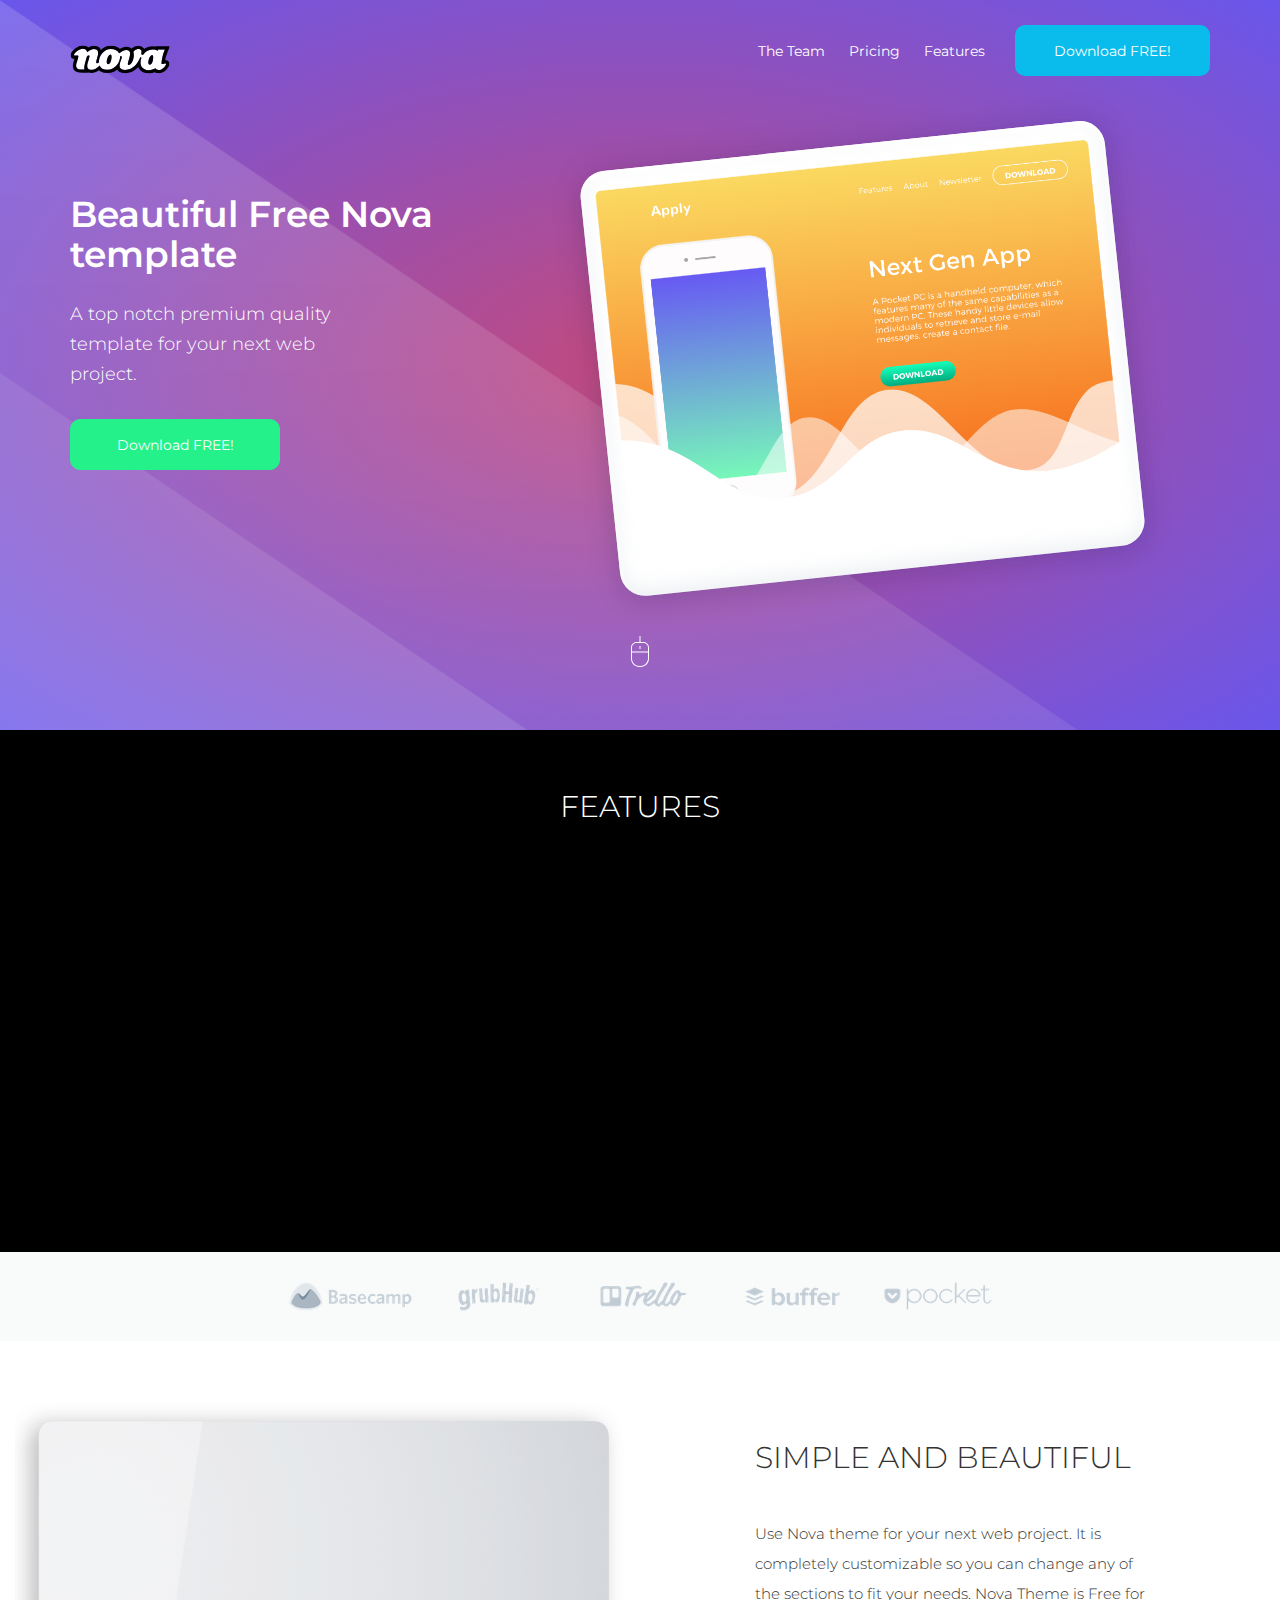
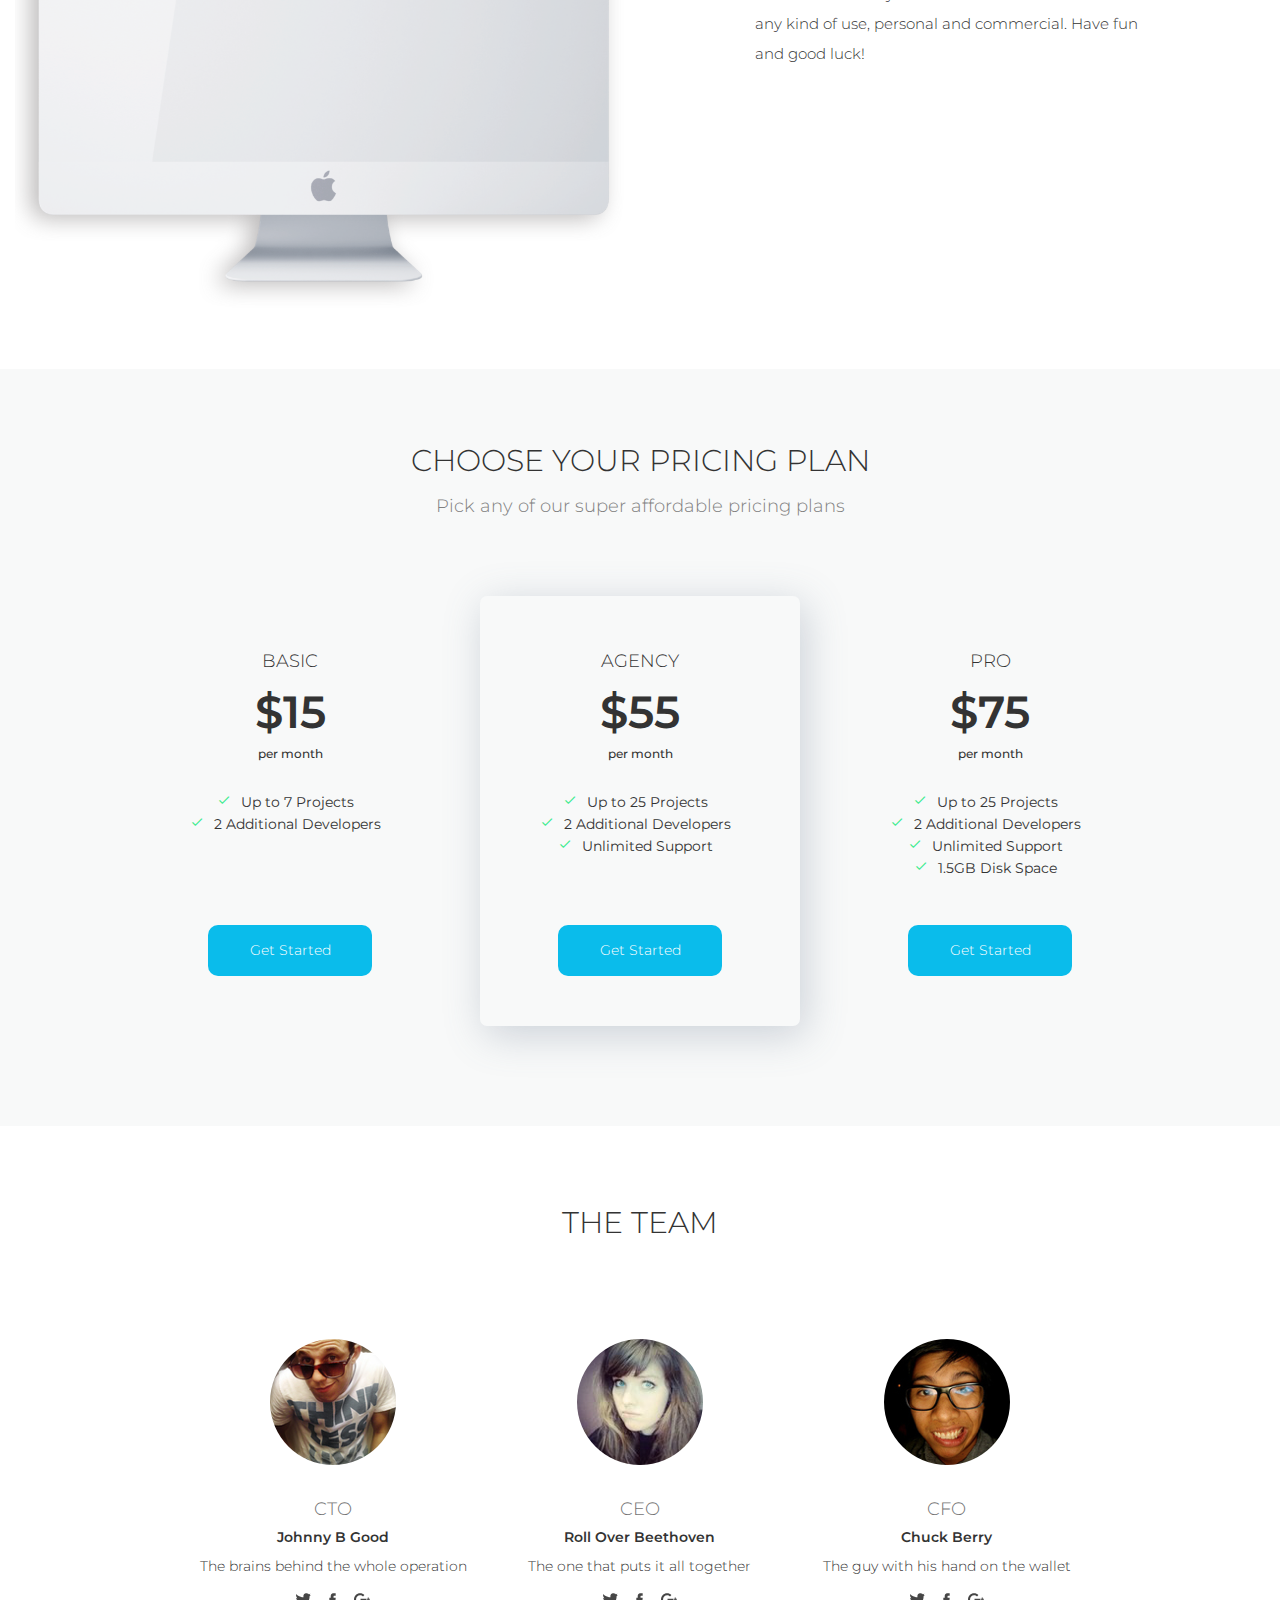
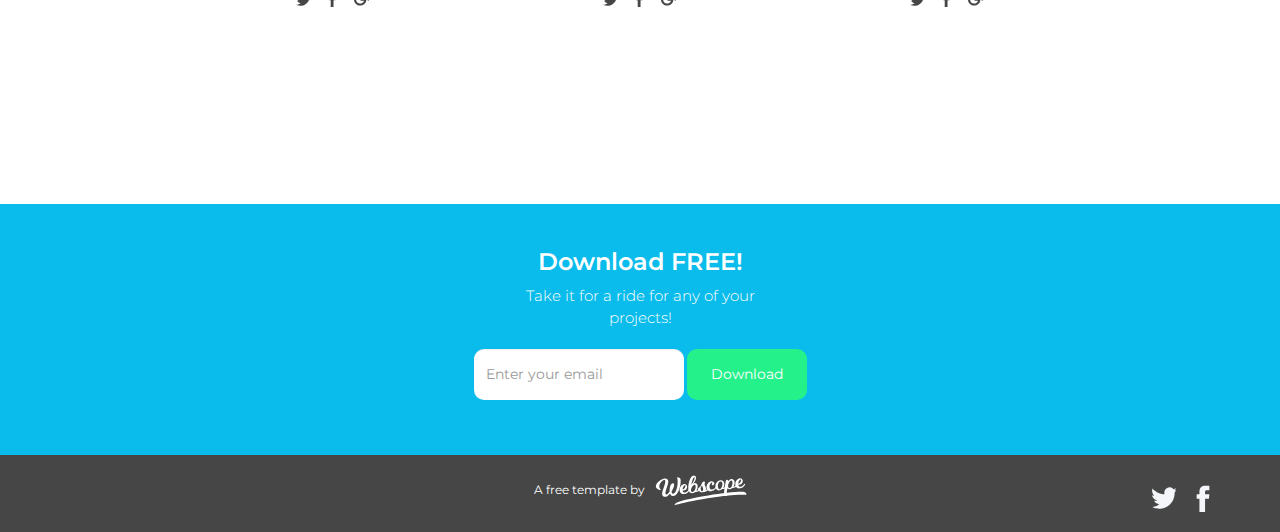
<file: webs/appbiz/index.html>
<html>

<head>
    <meta charset="UTF-8">

    <meta name="viewport" content="width=device-width, initial-scale=1">
    <title>Nova Theme</title>
    <meta name="Nova theme" content="width=device-width, initial-scale=1">
    <link rel="shortcut icon" type="image/png" href="assets/images/favicon.png"/>

    <link rel="stylesheet" href="https://maxcdn.bootstrapcdn.com/bootstrap/3.3.7/css/bootstrap.min.css"
          integrity="sha384-BVYiiSIFeK1dGmJRAkycuHAHRg32OmUcww7on3RYdg4Va+PmSTsz/K68vbdEjh4u" crossorigin="anonymous">

    <link href="https://fonts.googleapis.com/icon?family=Material+Icons"
          rel="stylesheet">
    <link rel="stylesheet" href="assets/css/style.css"/>
    <link rel="stylesheet" href="assets/css/responsive.css"/>

    <link rel="stylesheet" href="https://maxcdn.bootstrapcdn.com/font-awesome/4.7.0/css/font-awesome.min.css"/>

</head>

<body>

<!-- Navigation
    ================================================== -->
<div class="hero-background">
    <div>
        <img class="strips" src="assets/images/strips.png">
    </div>
    <div class="container">
        <div class="header-container header">
            <a class="navbar-brand logo" href="#"> <img class="logo" src="assets/images/logo.svg"/> </a>
            <a href="#email-form">
                <button class="header-btn"> Download FREE!</button>
            </a>
            <div class="header-right">
                <a class="navbar-item" href="#team">The Team</a>
                <a class="navbar-item" href="#pricing">Pricing</a>
                <a class="navbar-item" href="#features">Features</a>
            </div>
        </div>
        <!--navigation-->


        <!-- Hero-Section
          ================================================== -->

        <div class="hero row">
            <div class="hero-right col-sm-6 col-sm-6">
                <h1 class="header-headline bold"> Beautiful Free Nova template <br></h1>
                <h4 class="header-running-text light"> A top notch premium quality template for your next
                    web project.</h4>
                <a href="#email-form">
                    <button class="hero-btn"> Download FREE!</button>
                </a>
            </div><!--hero-left-->

            <div class="col-sm-6 col-sm-6 ipad">
                <img class="ipad-screen img-responsive" src="assets/images/screen.png"/>
            </div>

            <div><img class="mouse" src="assets/images/mouse.svg"/></div>

        </div><!--hero-->

    </div> <!--hero-container-->

</div><!--hero-background-->


<!-- Features
  ================================================== -->

<div id="features" class="features-section">

    <div class="features-container row">

        <h2 class="features-headline light">FEATURES</h2>

        <div class="col-sm-4 feature">

            <div class="feature-icon feature-no-display">
                <img class="feature-img" src="assets/images/responsive.svg">
            </div>
            <h5 class="feature-head-text feature-no-display"> FULLY RESPONSIVE </h5>
            <p class="feature-subtext light feature-no-display"> Looks amazing on any
                device: smartphone, tablet, laptop and desktop.</p>
        </div>

        <div class="col-sm-4 feature">
            <div class="feature-icon feature-no-display feature-display-mid">
                <img class="feature-img" src="assets/images/customizable.svg">
            </div>
            <h5 class="feature-head-text feature-no-display feature-display-mid"> CUSTOMIZABLE </h5>
            <p class="feature-subtext light feature-no-display feature-display-mid"> Change the colors, pictures or any
                of the sections
                to suit your needs.</p>
        </div>

        <div class="col-sm-4 feature">
            <div class="feature-icon feature-no-display feature-display-last">
                <img class="bullet-img" src="assets/images/design.svg">
            </div>
            <h5 class="feature-head-text feature-no-display feature-display-last"> SLICK AND BEAUTIFUL DESIGN </h5>
            <p class="feature-subtext light feature-no-display feature-display-last"> Trendy and fresh design, fits any
                website.</p>
        </div>
    </div> <!--features-container-->
</div> <!--features-section-->

<!-- Logos
  ================================================== -->

<div class="logos-section">
    <img class="logos" src="assets/images/logos.png"/>
</div><!--logos-section-->

<!-- White-Section
  ================================================== -->

<div class="white-section row">

    <div class="imac col-sm-6">
        <img class="imac-screen img-responsive" src="assets/images/imac.png">
    </div>
    <!--imac-->

    <div class="col-sm-6">

        <div class="white-section-text">

            <h2 class="imac-section-header light">SIMPLE AND BEAUTIFUL</h2>

            <div class="imac-section-desc">

            <span>  Use Nova theme for your next web project.
                It is completely customizable so you can change any of the sections to fit your needs.
                Nova Theme is Free for any kind of use, personal and commercial. Have fun and good luck!</span>
            </div>
        </div>
    </div>
</div><!--white-section-text-section--->


<!-- Pricing
  ================================================== -->
<div id="pricing" class="pricing-background">

    <h2 class="pricing-section-header light text-center">CHOOSE YOUR PRICING PLAN</h2>
    <h4 class=" pricing-section-sub text-center light">Pick any of our super affordable pricing plans</h4>

    <div class="pricing-table row">
        <div class="col-sm-4">
            <div class="plan">
                <h3 class="plan-title light">BASIC</h3>
                <h4 class="plan-cost bold">15</h4>
                <h5 class="monthly">per month</h5>
                <ul class="plan-features">
                    <li>Up to 7 Projects</li>
                    <li>2 Additional Developers</li>
                </ul>
                <div class="plan-price-div text-center">
                    <div class="choose-plan-div">
                        <a class="plan-btn light" href="#">
                            Get Started
                        </a>
                    </div>
                </div>
            </div><!--basic-plan--->
        </div><!--col-->

        <div class="col-sm-4">
            <div class="mid-plan">
                <h3 class="plan-title light">AGENCY</h3>
                <h4 class="plan-cost bold">55</h4>
                <h5 class="monthly">per month</h5>
                <ul class="plan-features">
                    <li>Up to 25 Projects</li>
                    <li>2 Additional Developers</li>
                    <li>Unlimited Support</li>
                </ul>
                <div class="plan-price-div text-center">
                    <div class="choose-plan-div">
                        <a class="plan-btn light" href="#">
                            Get Started
                        </a>
                    </div>
                </div>
            </div><!--pro-plan--->
        </div><!--col-->

        <div class="col-sm-4">
            <div class="plan">
                <h3 class="plan-title light">PRO</h3>
                <h4 class="plan-cost bold">75</h4>
                <h5 class="monthly">per month</h5>
                <ul class="plan-features">
                    <li>Up to 25 Projects</li>
                    <li>2 Additional Developers</li>
                    <li>Unlimited Support</li>
                    <li>1.5GB Disk Space</li>
                </ul>
                <div class="plan-price-div text-center">
                    <div class="choose-plan-div">
                        <a class="plan-btn light" href="#">
                            Get Started
                        </a>
                    </div>
                </div>
            </div><!--pro-plan--->
        </div><!--col-->

    </div>  <!--pricing-table-->

</div><!--pricing-background-->

<!-- Team
  ================================================== -->

<div id="team" class="team">
    <h2 class="team-section-header light text-center">THE TEAM</h2>

    <div class="team-container row">


        <div class="col-sm-4 team-member">
            <img src="assets/images/cto.png">
            <div class="team-member-text">
                <h4 class="team-member-position light">CTO</h4>
                <h5 class="bold">Johnny B Good</h5>
                <p class="light">The brains behind the whole operation</p>
                <a href="http://www.twitter.com"><img class="team-social-icon" src="assets/images/team-twitter.svg"></a>
                <a href="http://www.facebook.com"><img class="team-social-icon"
                                                       src="assets/images/team-facebook.svg"></a>
                <a href="https://plus.google.com/"><img class="team-social-icon"
                                                        src="assets/images/team-google.svg"></a>
            </div>
        </div>

        <div class="col-sm-4 team-member">
            <img src="assets/images/ceo.png">
            <div class="team-member-text">
                <h4 class="team-member-position light">CEO</h4>
                <h5 class="bold">Roll Over Beethoven</h5>
                <p class="light">The one that puts it all together </p>
                <a href="http://www.twitter.com"><img class="team-social-icon" src="assets/images/team-twitter.svg"></a>
                <a href="http://www.facebook.com"><img class="team-social-icon"
                                                       src="assets/images/team-facebook.svg"></a>
                <a href="https://plus.google.com/"><img class="team-social-icon"
                                                        src="assets/images/team-google.svg"></a>
            </div>
        </div>

        <div class="col-sm-4 team-member">
            <img src="assets/images/cfo.png">
            <div class="team-member-text">
                <h4 class="team-member-position light">CFO</h4>
                <h5 class="bold">Chuck Berry</h5>
                <p class="light">The guy with his hand on the wallet</p>
                <a href="http://www.twitter.com"><img class="team-social-icon" src="assets/images/team-twitter.svg"></a>
                <a href="http://www.facebook.com"><img class="team-social-icon"
                                                       src="assets/images/team-facebook.svg"></a>
                <a href="https://plus.google.com/"><img class="team-social-icon"
                                                        src="assets/images/team-google.svg"></a>
            </div>

        </div>
        <! -- .row -->

    </div> <!--team-container--->

</div> <!--team-section--->

<!-- Email-Section
  ================================================== -->

<div class="blue-section">
    <h3 class="blue-section-header bold"> Download FREE!</h3>
    <h4 class="blue-section-subtext light">Take it for a ride for any of your projects!</h4>

    <div class="email-form-div">
        <form id="email-form" class="form-group email-form" action="mailchimp.php" method="post">
            <input type="email" class="form-control email-input" name="email" id="newsletter-email-input"
                   placeholder="Enter your email">
            <button type="submit" class="btn submit-btn">Download</button>
            <div id="newsletter-spinner">
                <i class="fa fa-cog fa-spin" style="font-size:24px"></i>
            </div>
        </form>
    </div>
    <!--email-form-div-->

    <div id="newsletter-loading-div"></div>
    <!--email-form-->
</div>
<!--blue-section-->

<!-- Footer
  ================================================== -->

<div class="footer">

    <div class="container">
        <div class="row">

            <div class="col-sm-2"></div>

            <div class="col-sm-8 webscope">
                <span class="webscope-text"> A free template by </span>
                <a href="https://webscopeapp.com"> <img src="assets/images/webscope.svg"/> </a>
            </div>
            <!--webscope-->

            <div class="col-sm-2">
                <div class="social-links">
                    <a href="https://twitter.com/webscopeapp"> <img class="social-link"
                                                                    src="assets/images/twitter.svg"/> </a>
                    <a href="https://www.facebook.com/webscopeapp/?ref=aymt_homepage_panel"> <img
                            src="assets/images/facebook.svg"/> </a>
                </div>
                <!--social-links-->
            </div>
            <!--social-links-parent-->

        </div>
        <!--row-->

    </div>
    <!--container-->
</div>
<!--footer-->

<script src="https://code.jquery.com/jquery-3.2.1.min.js"
        integrity="sha256-hwg4gsxgFZhOsEEamdOYGBf13FyQuiTwlAQgxVSNgt4="
        crossorigin="anonymous"></script>

<script src="assets/js/script.js"></script>

</body>

</html>
</file>
<file: webs/appbiz/assets/css/style.css>
@import url('https://fonts.googleapis.com/css?family=Montserrat:300,400,500,700');

body {
    font-family: 'Montserrat', sans-serif;
}

.header-right {
    display: none;
}

.navbar-item {
    color: #ffffff;
    padding: 10px;
}

.navbar-item:hover {
    color: #58d5f7;
    text-decoration: none;
}

.hero-background {
    overflow: hidden;
    position: relative;
    background: -webkit-linear-gradient(117deg, rgb(96, 87, 246), rgb(216, 71, 99));
    background: linear-gradient(117deg, rgb(96, 87, 246), rgb(216, 71, 99));
    background: -webkit-radial-gradient(rgb(194, 74, 126), rgb(105, 86, 235));
    background: radial-gradient(rgb(194, 74, 126), rgb(105, 86, 235));
}

.bold {
    font-weight: 600;
}

.light {
    font-weight: 300;
}

.header {
    padding-top: 35px;
    width: 100%;
    height: 100px;
    position: relative;
    z-index: 999;
}

.logo {
    max-width: 100px;
    padding-left: 0;
    padding-top: 5px;
}

.header-btn {
    background-color: #0ABCEB;
    border-radius: 10px;
    border: #0ABCEB;
    float: right;
    width: 195px;
    height: 51px;
    color: white;
    -webkit-transition-duration: 0.4s;
    transition-duration: 0.4s;
    margin-top: -10px;
}

.header-btn:hover {
    background-color: #58d5f7;
    color: white;
    border-radius: 20px;
    -webkit-box-shadow: -1px 9px 46px -17px rgba(43, 43, 43, 1);
    -moz-box-shadow: -1px 9px 46px -17px rgba(43, 43, 43, 1);
    box-shadow: -1px 9px 46px -17px rgba(43, 43, 43, 1);
}

.hero {
    position: relative;
    z-index: 999;
    padding-bottom: 60px;
}

.mouse {
    position: absolute;
    left: 0;
    right: 0;
    top: 85%;
    margin: auto;
    padding-bottom: 40px;
    text-align: center;
    cursor: pointer;
    transition: transform .4s ease;
}

.mouse:hover {
    transform: translateY(5px);
}

.macbook {
    margin: auto;
    padding-bottom: 35px;
}

.hero-right {
    color: #fff;
    text-align: center;
}

.ipad {
    display: none;
}

.ipad-screen {
    display: none;
}

.hero-btn {
    -webkit-transition-duration: 0.4s;
    transition-duration: 0.4s;
    background-color: #25F18B;
    border-radius: 10px;
    border: 1px solid #25F18B;
    width: 210px;
    height: 51px;
    color: white;
    margin: 30px auto;
}

.hero-btn:hover {
    background-color: #6affb4;
    color: white;
    border-radius: 20px;
    -webkit-box-shadow: -1px 9px 46px -17px rgba(43, 43, 43, 1);
    -moz-box-shadow: -1px 9px 46px -17px rgba(43, 43, 43, 1);
    box-shadow: -1px 9px 46px -17px rgba(43, 43, 43, 1);
}

.header-headline {
    padding-top: 0;
    padding-bottom: 15px;
    text-align: center;
}

.header-running-text {
    text-align: center;
    max-width: 287px;
    line-height: 1.5;
    margin: auto;
}

.logos-section {
    background-color: #F9FAFA;
    text-align: center;
}

.logos {
    padding: 30px;
    max-width: 100%;
}

.features-section {
    background-color: black;
    padding-top: 40px;
    padding-bottom: 80px;
    text-align: center;
    padding-bottom: 90px;
    position: relative;
}

.features-headline {
    color: white;
    padding-bottom: 30px;
}

.features-container {
    max-width: 830px;
    margin: auto;
}

.feature {
    text-align: center;
    padding: 30px;
}

.feature-no-display {
    opacity: 0;
    -webkit-transform: translateY(15%) translateZ(0);
    -moz-transform: translateY(15%) translateZ(0);
    transform: translateY(15%) translateZ(0);
    -webkit-transition: -webkit-transform 0.4s ease-out, opacity 0.4s ease;
    -moz-transition: -moz-transform 0.4s ease-out, opacity 0.4s ease;
    -o-transition: -o-transform 0.4s ease-out, opacity 0.4s ease;
    transition: transform 0.4s ease-out, opacity 0.4s ease;
}

.feature-display {
    opacity: 1;
    -webkit-transform: translateY(0) translateZ(0);
    -moz-transform: translateY(0) translateZ(0);
    transform: translateY(0) translateZ(0);
}

.feature-display-mid {
    transition-delay: 0.15s;
}

.feature-display-last {
    transition-delay: 0.30s;
}

.feature-icon {
    background-color: white;
    border-radius: 50%;
    height: 5.625em;
    width: 5.625em;
    display: flex;
    justify-content: center;
    align-items: center;
    margin: auto;
    box-shadow: 4px 14px 28px #393939;
}

.feature-head-text {
    color: white;
    padding-top: 15px;
}

.feature-subtext {
    color: white;
    padding-top: 0;
}

.feature-img {
    max-width: 23px;
}

.white-section {
    max-width: 1400px;
    margin: auto;
    overflow: hidden;

}

.white-section-text {
    text-align: center;
}

.imac {
}

.imac-section-header {
    padding-bottom: 35px;
}

.imac-section-desc {
    text-align: center;
    font-weight: 300;
    font-size: 24px;
    line-height: 40px;
    max-width: 400px;
    margin: auto;
    padding-bottom: 40px;
}

.imac-screen {
    padding-top: 60px;
    padding-bottom: 40px;
}

.macbook {
    position: relative;
    z-index: 999;
}

.pricing-background {
    background-color: #F8F9F9;
}

.pricing-section-header {
    padding-top: 75px;
}

.pricing-section-sub {
    padding-top: 10px;
    color: grey;
}

.pricing-table {
    padding: 0 0 100px;
    max-width: 1050px;
    margin: auto;
}

.plan {
    text-align: center;
    max-width: 390px;
    margin: auto;
    height: 430px;
    padding: 36px 15px 45px;
    position: relative;
}

.mid-plan {
    text-align: center;
    max-width: 390px;
    margin: auto;
    height: 430px;
    padding: 36px 15px 45px;
    position: relative;
    box-shadow: 5px 8.7px 40px rgba(99, 117, 138, 0.3);
    border-radius: 7px;
}

ul {
    list-style-type: none;
}

.plan li {
    position: relative;
}

.plan li::before, .mid-plan li:before {
    font-family: Material Icons;
    content: "check";
    color: #3aeb8c;
    position: absolute;
    left: -10px;
    position: relative;

}

.plan-title {
    font-size: 18px;
    padding-bottom: 5px;
}

.plan-cost {
    font-size: 45px;
}

.plan-cost::before {
    content: "$";
}

.monthly {
    font-size: 12px;
    padding-bottom: 20px;
}

.plan-features {
    -webkit-padding-start: 0;
}

.plan-btn {
    background-color: #0ABCEB;
    border-radius: 10px;
    border: #0ABCEB;
    width: 164px;
    height: 51px;
    color: white;
    -webkit-transition-duration: 0.4s;
    transition-duration: 0.4s;
    display: block;
    padding: 15px;
    margin: auto;
    position: absolute;
    left: calc(50% - 82px);
    bottom: 50px;
}

.plan-btn:hover {
    background-color: #58d5f7;
    color: white;
    border-radius: 20px;
    -webkit-box-shadow: -1px 9px 46px -17px rgba(43, 43, 43, 1);
    -moz-box-shadow: -1px 9px 46px -17px rgba(43, 43, 43, 1);
    box-shadow: -1px 9px 46px -17px rgba(43, 43, 43, 1);
}

.team {
    padding-bottom: 50px;
    padding-top: 60px;
}

.team-container {
    text-align: center;
    margin: auto;
    max-width: 920px;
}

.team-section-header {
    padding-bottom: 90px;
}

.team-member {
    text-align: center;
    padding-bottom: 60px;
}

.team-member-position {
    color: #747474;
}

.team-member-text {
    padding-top: 25px;
}

.team-social-icon {
    padding: 7px;
}

.blue-section {
    background-color: #0ABCEB;
    color: white;
    margin: auto;
    text-align: center;
    padding-top: 25px;
    padding-bottom: 40px;
}

.blue-section-subtext {
    max-width: 200px;
    max-width: 250px;
    line-height: 22px;
    font-size: 15px;
    margin: auto;
}

.email-form {
    display: flex;
    justify-content: center;
    align-items: center;
}

.email-input {
    background-color: white;
    border-radius: 10px;
    border: 1px solid #fff;
    width: 210px;
    height: 51px;
    color: #808080;
    margin-top: 20px;
    border: none;
}

.submit-btn {
    background-color: #25F18B;
    border-radius: 10px;
    color: #fff;
    height: 51px;
    width: 120px;
    margin-top: 20px;
    margin-left: 3px;
    -webkit-transition-duration: 0.4s;
    /* Safari */
    transition-duration: 0.4s;
}

.submit-btn:hover {
    background-color: #6affb4;
    color: white;
    border-radius: 20px;
    -webkit-box-shadow: -1px 9px 46px -17px rgba(43, 43, 43, 1);
    -moz-box-shadow: -1px 9px 46px -17px rgba(43, 43, 43, 1);
    box-shadow: -1px 9px 46px -17px rgba(43, 43, 43, 1);
}

#newsletter-spinner {
    display: none;
}

.email-form-div {
    max-width: 60px;
    margin: auto;
}

.footer {
    background-color: #464646;
    padding-top: 20px;
    padding-bottom: 20px;
}

.webscope-text {
    color: white;
    font-size: 12px;
    padding-right: 7px;
}

.webscope {
    text-align: center;
    margin-top: -5px;
}

.social-links {
    float: none;
    text-align: center;
    padding-top: 10px;
}

.social-link {
    margin-right: 15px;
}

.strips {
    position: absolute;
    max-width: 1280px;
}
</file>
<file: webs/appbiz/assets/css/responsive.css>
/* Small Devices, Tablets */

@media only screen and (min-width: 768px) {

    .header-right {
        display: block;
        float: right;
        padding: 6px 20px;
    }

    .header-headline {
        text-align: left;
        max-width: 380px;
        padding-top: 75px;
    }

    .header-running-text {
        line-height: 30px;
        margin: 0;
        text-align: left;
    }

    .hero {
        padding-bottom: 230px;
    }

    .hero-button {
        margin-top: 30px;
        margin-bottom: 30px;
    }

    .hero-right {
        text-align: left;
    }

    .ipad {
        display: block;
        position: absolute;
        right: 100px;
        z-index: 1;
        height: 427px;
        margin-top: 45px;
        transform: rotate(-6deg);
        max-width: 45%;
        border-radius: 25px;
        background: #fff;
        box-shadow: inset 0 4px 7px 1px #fff, inset 0 -5px 20px rgba(173, 186, 204, .25), 0 0px 33px rgba(0, 21, 64, .14), 0 10px 20px rgba(0, 21, 64, .05);
    }

    .ipad-screen {
        display: block;
        padding-bottom: 40px;
        margin-top: 19px;
        right: 1px;
    }

    .feature-section {
        padding-top: 60px;
    }

    .features-headline {
        color: white;
        padding-bottom: 70px;
    }

    .logos {
        padding: 30px;
        max-width: 100%;
    }

    .white-section-text {
        text-align: justify;
        padding-top: 80px;
        padding-left: 100px;
    }

    .imac-section-desc {
        font-weight: 300;
        font-size: 15px;
        line-height: 30px;
        max-width: 400px;
        margin: inherit;
        text-align: left;
    }

    .pricing-table {
        padding: 70px 0 100px;
        max-width: 1050px;
        margin: auto;
    }

}

.team {
    padding-bottom: 130px;
}

.team-member {
    text-align: center;
}

.email-form-div {
    max-width: inherit;
    margin: auto;
}

.webscope {
    margin-top: 0;
}

.social-links {
    float: right;
}

/* Medium Devices, Desktops */

@media only screen and (min-width: 992px) {
}

/* Large Devices, Wide Screens */

@media only screen and (min-width: 1200px) {
}
</file>
